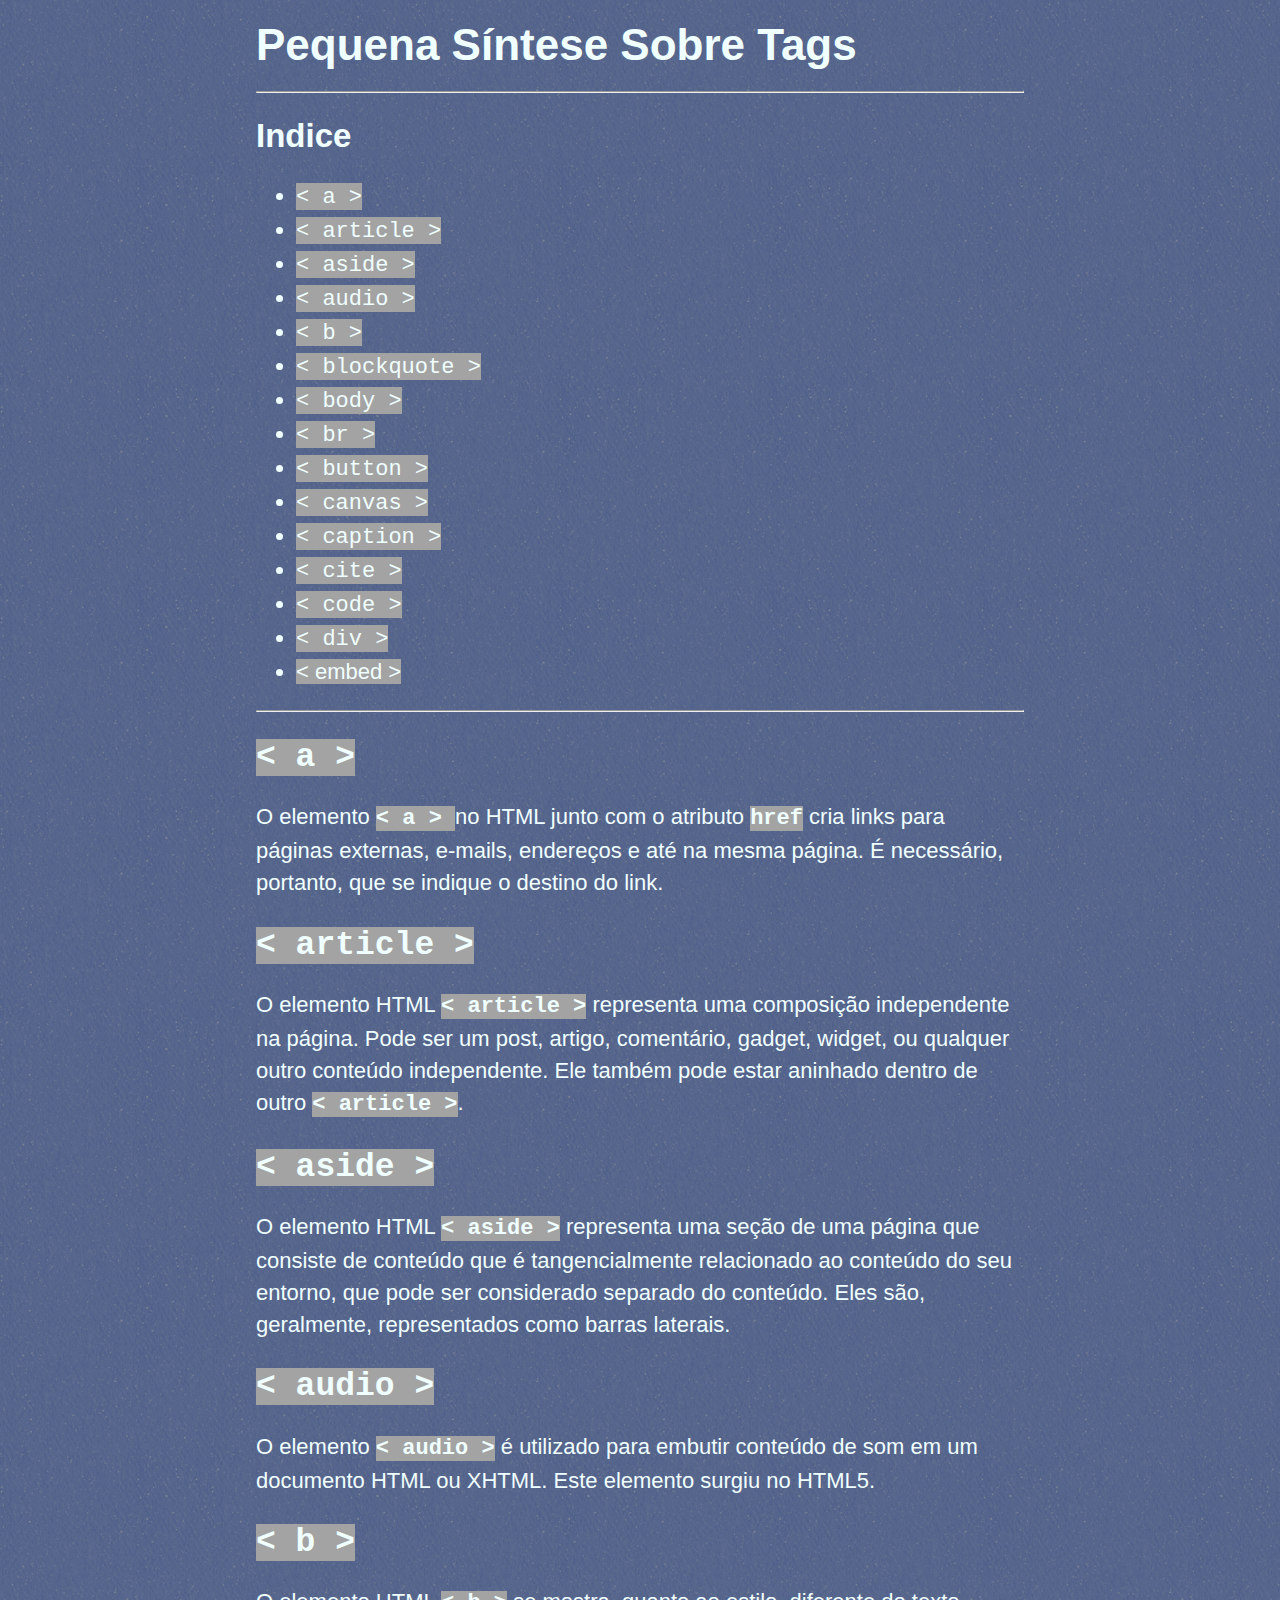
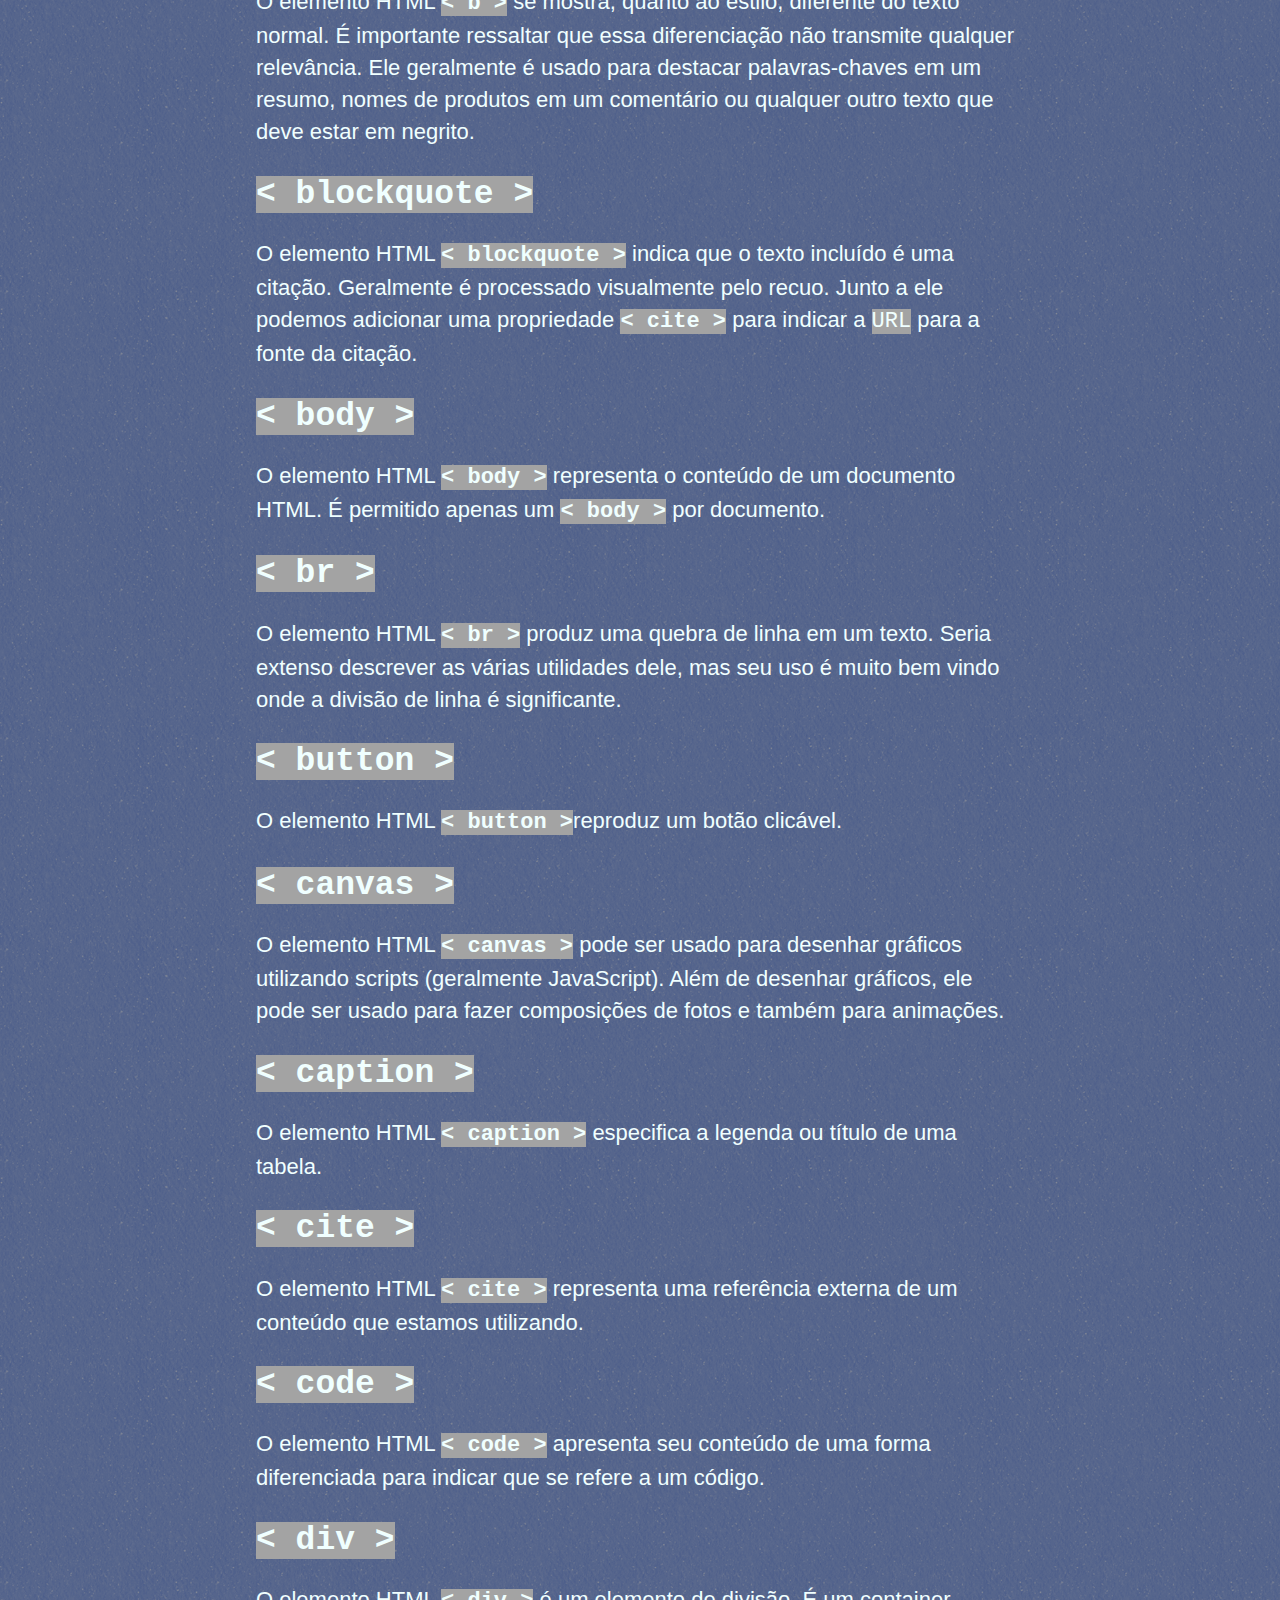
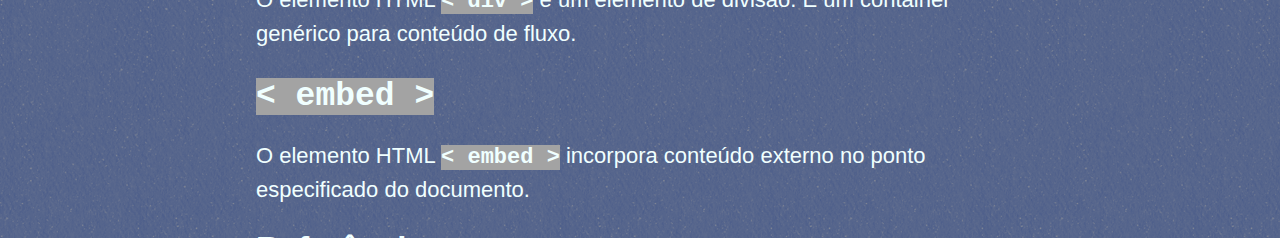
<file: html-for-tags/index.html>
<!DOCTYPE html>
<html lang="en">
<head>
    <meta charset="UTF-8">
    <meta http-equiv="X-UA-Compatible" content="IE=edge">
    <meta name="viewport" content="width=device-width, initial-scale=1.0">
    <title>Pequena Síntese Sobre Tags</title>
    <link rel="stylesheet" href="style.css">
</head>
<body>
    <header>
        <h1>Pequena Síntese Sobre Tags</h1>
        <hr>
    </header>
    
    <article>
        <h2>Indice</h2>
        <ul>
            <li><a href="#a"><code>< a ></code> </a></li>
            <li><a href="#article"><code>< article ></code> </a></li>
            <li><a href="#aside"><code>< aside ></code> </a></li>
            <li><a href="#audio"><code>< audio ></code> </a></li>
            <li><a href="#b"><code>< b ></code> </a></li>
            <li><a href="#blockquote"><code>< blockquote ></code> </a></li>
            <li><a href="#body"><code>< body ></code> </a></li>
            <li><a href="#br"><code>< br ></code> </a></li>
            <li><a href="#button"><code>< button ></code> </a></li>
            <li><a href="#canvas"><code>< canvas ></code> </a></li>
            <li><a href="#caption"><code>< caption ></code> </a></li>
            <li><a href="#cite"><code>< cite ></code> </a></li>
            <li><a href="#code"><code>< code ></code> </a></li>
            <li><a href="#div"><code>< div ></code> </a></li>
            <li><a href="#div"><embed>< embed ></embed> </a></li>
        </ul>
        <hr>
    </article>

    <article>
        <h2 id="a"><code> < a > </code></h2>
        <p>O elemento <code> <strong>< a > </strong></code> no HTML junto com o atributo <code><strong>href</strong></code> cria links para páginas externas, e-mails, endereços e até na mesma página. É necessário, portanto, que se indique o destino do link.</p>
    </article>

    <article>
        <h2 id="article"><code> < article > </code></h2>
        <p>O elemento HTML <code><strong>< article ></strong></code> representa uma composição independente na página. Pode ser um post, artigo, comentário, gadget, widget, ou qualquer outro conteúdo independente. Ele também pode estar aninhado dentro de outro <code><strong>< article ></strong></code>.</p>
    </article>

    <article>
        <h2 id="aside"><code> < aside > </code></h2>
        <p>O elemento HTML <code><strong>< aside ></strong></code> representa uma seção de uma página que consiste de conteúdo que é tangencialmente relacionado ao conteúdo do seu entorno, que pode ser considerado separado do conteúdo. Eles são, geralmente, representados como barras laterais.</p>
    </article>

    <article>
        <h2 id="audio"><code> < audio > </code></h2>
        <p>O elemento <code><strong>< audio ></strong></code> é utilizado para embutir conteúdo de som em um documento HTML ou XHTML. Este elemento surgiu no HTML5.</p>
    </article>

    <article>
        <h2 id="b"><code> < b > </code></h2>
        <p>O elemento HTML <code><strong>< b ></strong></code> se mostra, quanto ao estilo, diferente do texto normal. É importante ressaltar que essa diferenciação não transmite qualquer relevância. Ele geralmente é usado para destacar palavras-chaves em um resumo, nomes de produtos em um comentário ou qualquer outro texto que deve estar em negrito.</p>
    </article>

    <article>
        <h2 id="blockquote"><code> < blockquote > </code></h2>
        <p>O elemento HTML <code><strong>< blockquote ></strong></code> indica que o texto incluído é uma citação. Geralmente é processado visualmente pelo recuo. Junto a ele podemos adicionar uma propriedade <code><strong>< cite ></strong></code> para indicar a <code>URL</code> para a fonte da citação.</p>
    </article>

    <article>
        <h2 id="body"><code> < body > </code></h2>
        <p>O elemento HTML <code><strong>< body ></strong></code> representa o conteúdo de um documento HTML. É permitido apenas um <code><strong>< body ></strong></code> por documento.</p>
    </article>

    <article>
        <h2 id="br"><code> < br > </code></h2>
        <p>O elemento HTML <code><strong>< br ></strong></code> produz uma quebra de linha em um texto. Seria extenso descrever as várias utilidades dele, mas seu uso é muito bem vindo onde a divisão de linha é significante.</p>
    </article>

    <article>
        <h2 id="button"><code> < button > </code></h2>
        <p>O elemento HTML <code><strong>< button ></strong></code>reproduz um botão clicável.</p>
    </article>

    <article>
        <h2 id="canvas"><code> < canvas > </code></h2>
        <p>O elemento HTML <code><strong>< canvas ></strong></code> pode ser usado para desenhar gráficos utilizando scripts (geralmente JavaScript). Além de desenhar gráficos, ele pode ser usado para fazer composições de fotos e também para animações.</p>
    </article>

    <article>
        <h2 id="caption"><code> < caption > </code></h2>
        <p>O elemento HTML <code><strong>< caption ></strong></code> especifica a legenda ou título de uma tabela.</p>
    </article>

    <article>
        <h2 id="cite"><code> < cite > </code></h2>
        <p>O elemento HTML <code><strong>< cite ></strong></code> representa uma referência externa de um conteúdo que estamos utilizando.</p>
    </article>

    <article>
        <h2 id="code"><code> < code > </code></h2>
        <p>O elemento HTML <code><strong>< code ></strong></code> apresenta seu conteúdo de uma forma diferenciada para indicar que se refere a um código.</p>
    </article>

    <article>
        <h2 id="div"><code> < div > </code></h2>
        <p>O elemento HTML <code><strong>< div ></strong></code> é um elemento de divisão. É um container genérico para conteúdo de fluxo.</p>
    </article>

    <article>
        <h2 id="embed"><code> < embed > </code></h2>
        <p>O elemento HTML <code><strong>< embed ></strong></code> incorpora conteúdo externo no ponto especificado do documento.</p>
    </article>

    <footer>
        <h2>Referências</h2>
        <p>https://developer.mozilla.org</p>
    </footer>
</body>
</html>
</file>
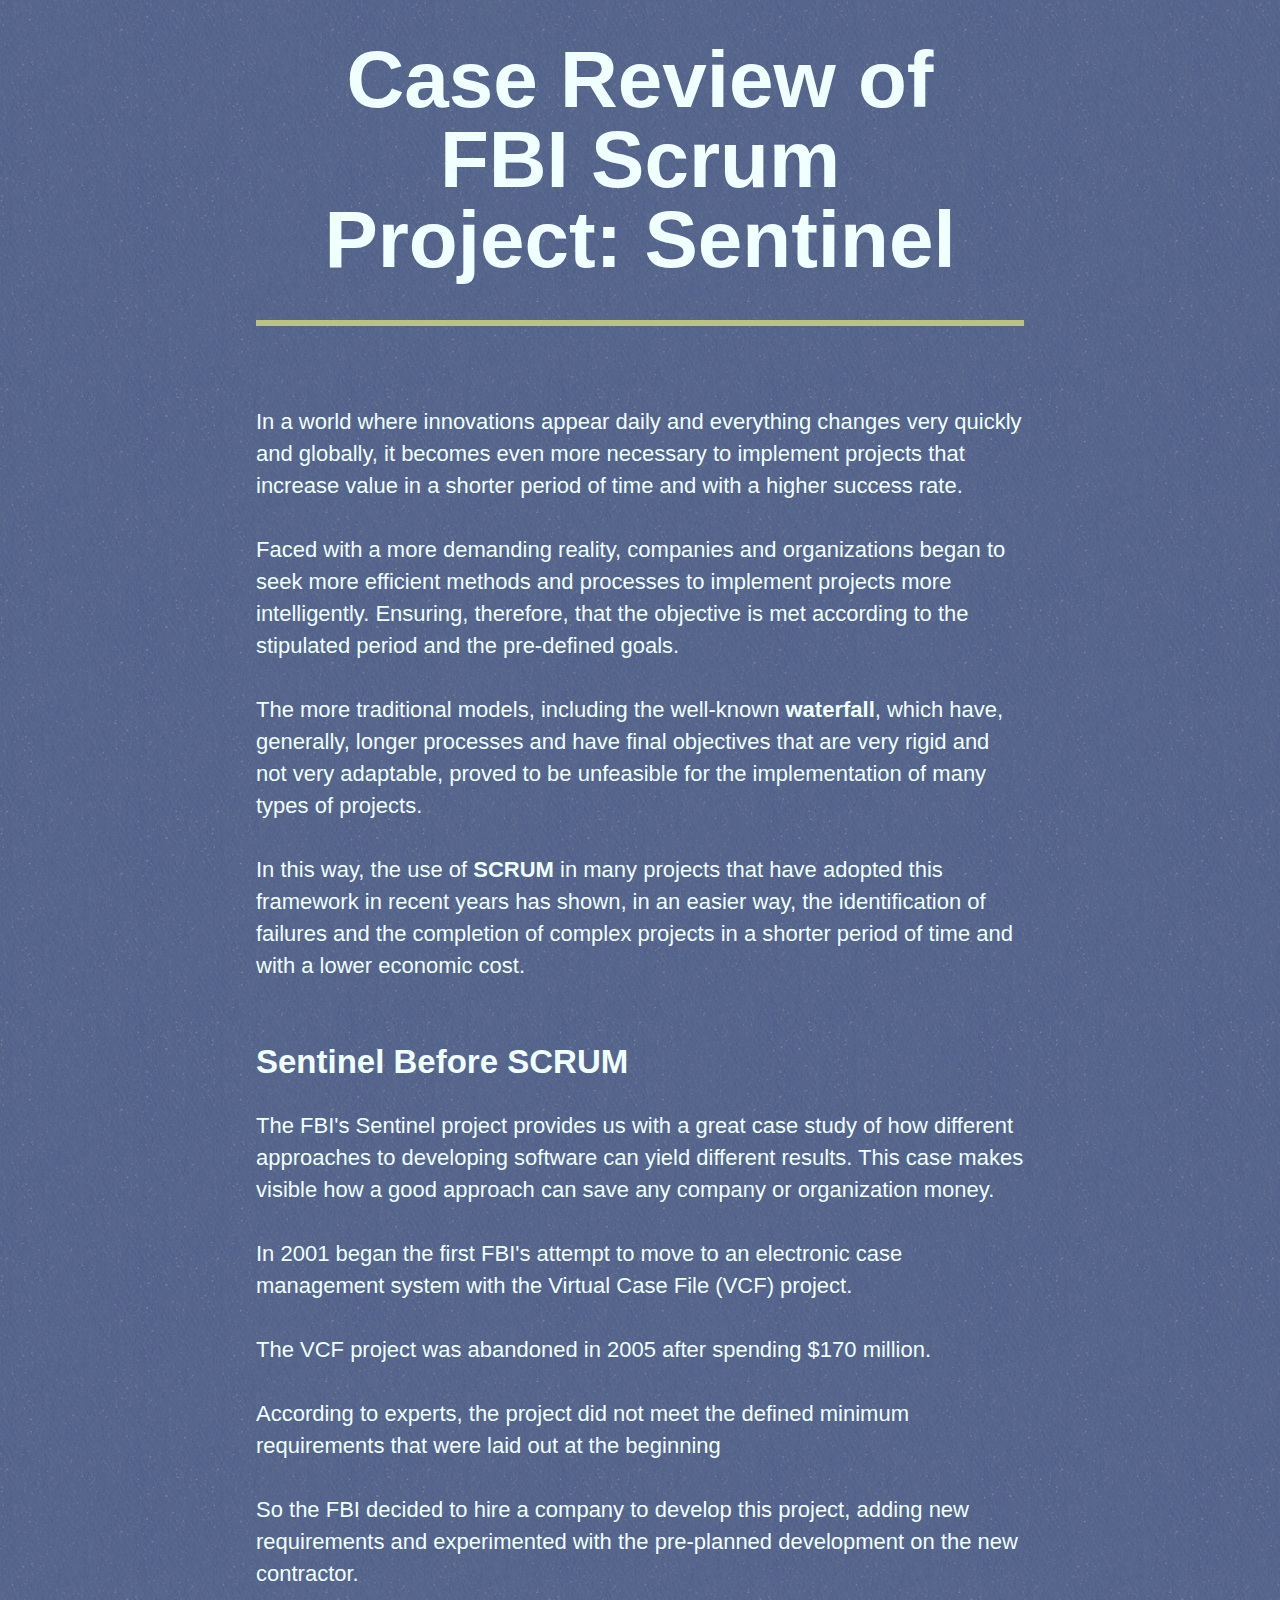
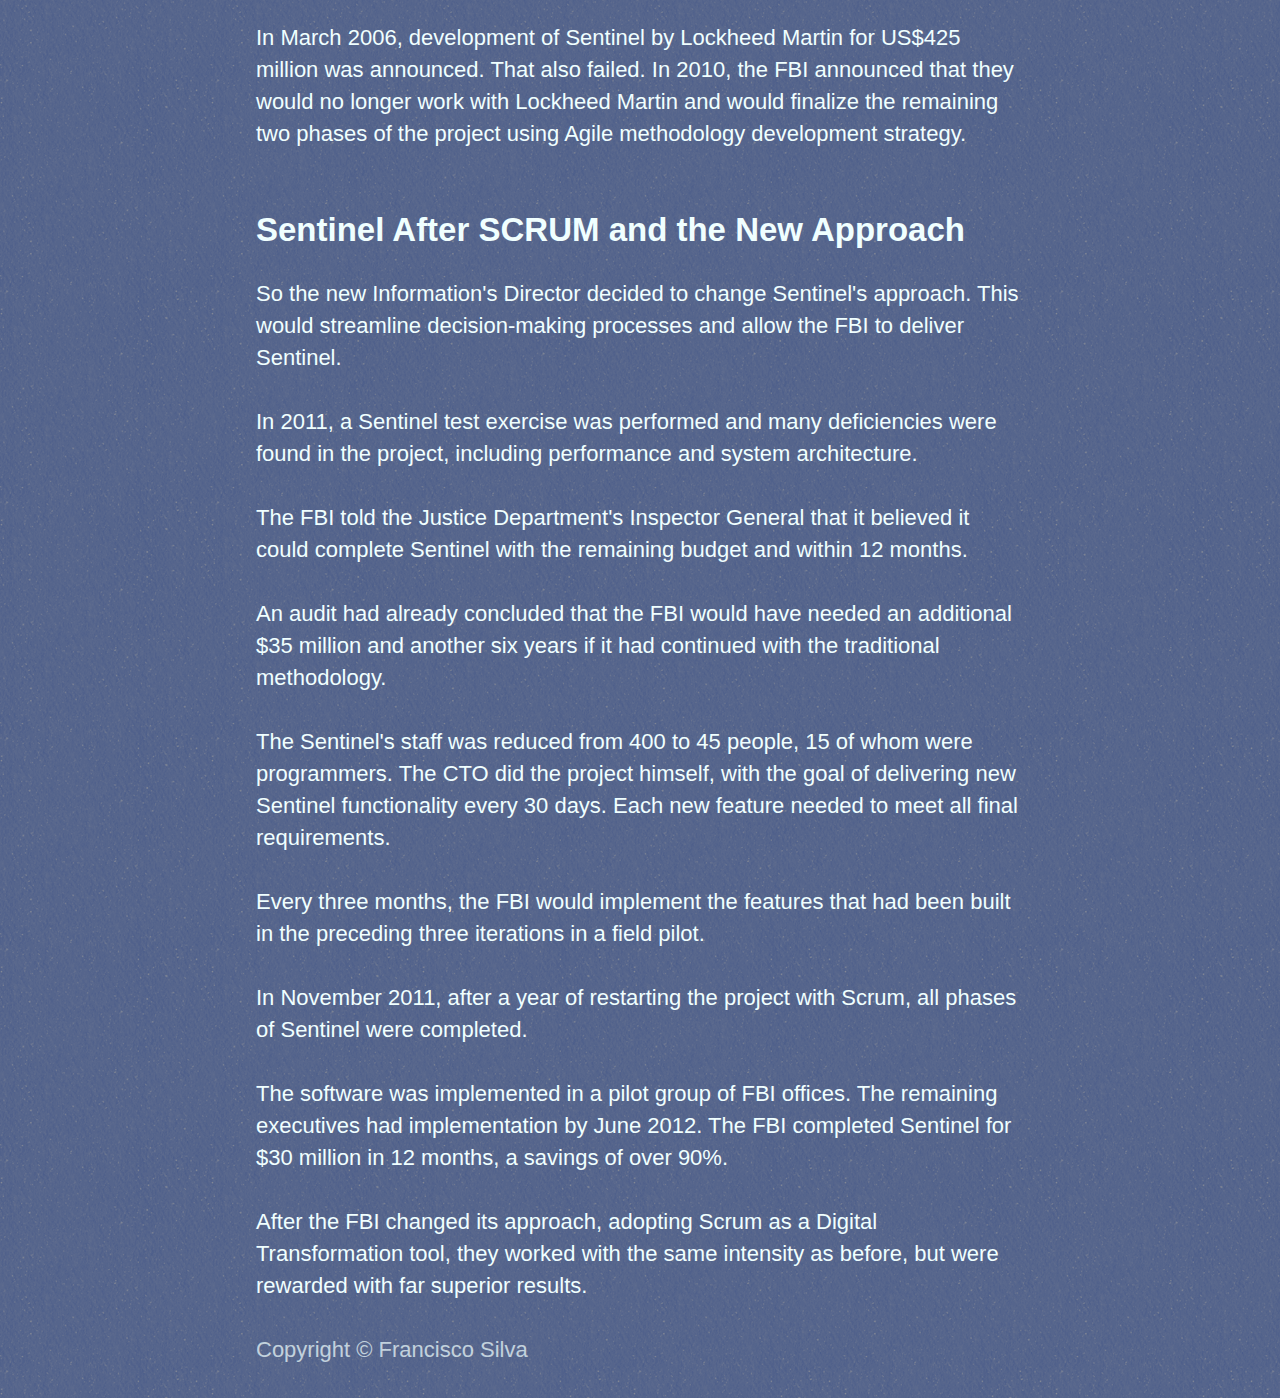
<file: scrum-case-review/index.html>
<!DOCTYPE html>
<html lang="en">
<head>
    <meta charset="UTF-8">
    <meta http-equiv="X-UA-Compatible" content="IE=edge">
    <meta name="viewport" content="width=device-width, initial-scale=1.0">
    <title>Scrum Case Review</title>
    <link rel="stylesheet" href="style.css">
</head>

<body>

    <main>

    <header>
        <h1>Case Review of FBI Scrum Project: Sentinel</h1>
        <div id="break-rule"></div>
    </header>

    <article>
        <p>In a world where innovations appear daily and everything changes very quickly and globally, it becomes even more necessary to implement projects that increase value in a shorter period of time and with a higher success rate.</p>
        <p>Faced with a more demanding reality, companies and organizations began to seek more efficient methods and processes to implement projects more intelligently. Ensuring, therefore, that the objective is met according to the stipulated period and the pre-defined goals.</p>
        <p>The more traditional models, including the well-known <b>waterfall</b>, which have, generally, longer processes and have final objectives that are very rigid and not very adaptable, proved to be unfeasible for the implementation of many types of projects.</p>
        <p>In this way, the use of <b>SCRUM</b> in many projects that have adopted this framework in recent years has shown, in an easier way, the identification of failures and the completion of complex projects in a shorter period of time and with a lower economic cost.</p>
    </article>

    <article>
        <h2>Sentinel Before SCRUM</h2>
        <p>The FBI's Sentinel project provides us with a great case study of how different approaches to developing software can yield different results. This case makes visible how a good approach can save any company or organization money.</p>
        <p>In 2001 began the first FBI's attempt to move to an electronic case management system with the Virtual Case File (VCF) project.</p>
        <p>The VCF project was abandoned in 2005 after spending $170 million.</p>
        <p>According to experts, the project did not meet the defined minimum requirements that were laid out at the beginning</p>
        <p>So the FBI decided to hire a company to develop this project, adding new requirements and experimented with the pre-planned development on the new contractor.</p>
        <p>In March 2006, development of Sentinel by Lockheed Martin for US$425 million was announced. That also failed. In 2010, the FBI announced that they would no longer work with Lockheed Martin and would finalize the remaining two phases of the project using Agile methodology development strategy.</p>

    </article>

    <article>
        <h2>Sentinel After SCRUM and the New Approach</h2>
        <p>So the new Information's Director decided to change Sentinel's approach. This would streamline decision-making processes and allow the FBI to deliver Sentinel.</p>
        <p>In 2011, a Sentinel test exercise was performed and many deficiencies were found in the project, including performance and system architecture.</p>
        <p>The FBI told the Justice Department's Inspector General that it believed it could complete Sentinel with the remaining budget and within 12 months.</p>
        <p>An audit had already concluded that the FBI would have needed an additional $35 million and another six years if it had continued with the traditional methodology.</p>
        <p>The Sentinel's staff was reduced from 400 to 45 people, 15 of whom were programmers. The CTO did the project himself, with the goal of delivering new Sentinel functionality every 30 days. Each new feature needed to meet all final requirements.</p>
        <p>Every three months, the FBI would implement the features that had been built in the preceding three iterations in a field pilot.</p>
        <p>In November 2011, after a year of restarting the project with Scrum, all phases of Sentinel were completed.</p>
        <p>The software was implemented in a pilot group of FBI offices. The remaining executives had implementation by June 2012. The FBI completed Sentinel for $30 million in 12 months, a savings of over 90%.</p>
        <p>After the FBI changed its approach, adopting Scrum as a Digital Transformation tool, they worked with the same intensity as before, but were rewarded with far superior results.</p>
    </article>
    <footer>
        <p>Copyright &copy; Francisco Silva</p>
    </footer>

    </main>

</body>
</html>
</file>
<file: html-for-tags/style.css>
/*********************** 
** PAGE CONFIGURATION **
***********************/

* {
    text-decoration: none;
}

body {
    font-family: Tahoma, sans-serif;
    font-size: 22px;
    font-weight: 500;
    width: 60%;
    line-height: 32px;
    background-image: url(./assets/gray-sand-1920x1080.png);
    color:azure ;
    margin: auto;
}

ul li a {
    color: azure;
    background-color: rgb(163, 163, 163);
}

code {
    background-color: rgb(163, 163, 163);
}
</file>
<file: scrum-case-review/style.css>
/*********************** 
** PAGE CONFIGURATION **
***********************/

body {
    font-family: Tahoma, sans-serif;
    font-size: 22px;
    font-weight: 500;
    width: 60%;
    line-height: 32px;
    background-image: url(./assets/gray-sand-1920x1080.png);
    color:azure ;
    margin: auto;
}

/***********
** HEADER **
***********/

header {
    height: 30%;
    margin-bottom: 80px;
}

h1 {
    font-size: 80px;
    font-weight: 600;
    margin: 40px;
    text-align: center;
    line-height: 80px;
}

#break-rule {
    background-color: #b8c480;
    width: 100%;
    height: 6px;
}


/************
** ARTICLE **
************/

p {
    margin-top: 32px;
    margin-bottom: 32px;
}

h2 {
    margin-top: 64px;
}

/***********
** FOOTER **
***********/

footer {
    opacity: 0.7;
    width: 100%;
}
</file>
